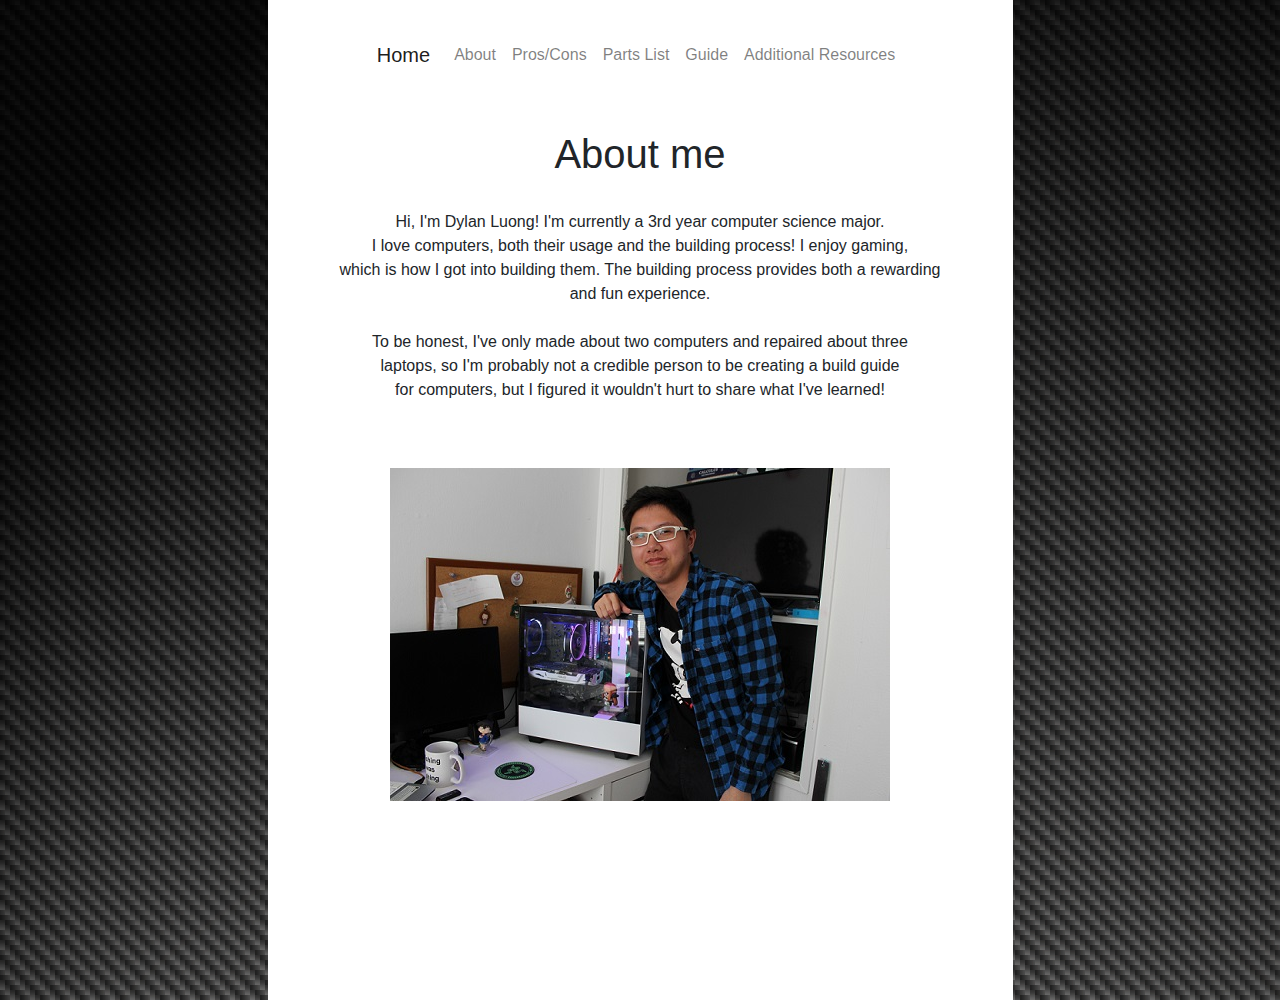
<file: guide_about.html>
<html>
<head>
    <title>About</title>
    <meta charset="UTF-8">
    <meta name="viewport" content="width=device-width, initial-scale=1.0">
    <link rel="stylesheet" href="https://maxcdn.bootstrapcdn.com/bootstrap/4.0.0/css/bootstrap.min.css" integrity="sha384-Gn5384xqQ1aoWXA+058RXPxPg6fy4IWvTNh0E263XmFcJlSAwiGgFAW/dAiS6JXm" crossorigin="anonymous">

    <link rel="stylesheet" type="text/css" href="guide.css">
</head>
<div class="background-carbon">
    <div class="page-container type_face centered-text">
        <nav class="navbar navbar-expand-sm navbar-light">
            <a class= "navbar-brand" href="index.html">Home</a>
            <button class="navbar-toggler button_shadow" type="button" data-toggle="collapse" data-target="#navbarSupportedContent" aria-controls="navbarSupportedContent" aria-expanded="false" aria-label="Toggle navigation">
                <span class="navbar-toggler-icon"></span>
            </button>

            <div class="collapse navbar-collapse" id="navbarSupportedContent">
                <ul class="navbar-nav mr-auto">
                    <li class="nav-item">
                        <a class="nav-link" href=guide_about.html>About</a>
                    </li>
                    <li class="nav-item">
                        <a class="nav-link" href=guide_pros-cons.html>Pros/Cons</a>
                    </li>
                    <li class="nav-item">
                        <a class="nav-link" href=guide_parts_list.html>Parts List</a>
                    </li>
                    <li class="nav-item">
                        <a class="nav-link" href=guide_guide.html>Guide</a>
                    </li>
                    <li class="nav-item">
                        <a class="nav-link" href=guide_additional_resources.html>Additional Resources</a>
                    </li>
                </ul>
            </div>
        </nav>
        <div id="about-position" class="centered-text fadeIn">
            <h1>About me</h1>
            <br>
            <p>
                Hi, I'm Dylan Luong! I'm currently a 3rd year computer science major.<br>
                I love computers, both their usage and the building process! I enjoy gaming,<br>
                which is how I got into building them. The building process provides both a rewarding <br>
                and fun experience.<br>
                <br>
                To be honest, I've only made about two computers and repaired about three<br>
                laptops, so I'm probably not a credible person to be creating a build guide <br>
                for computers, but I figured it wouldn't hurt to share what I've learned! <br>
            </p>
            <img src="images/me.JPG" alt= "me" class="fadeIn me_resize">
        </div>
    </div>
</div>
<script src="https://code.jquery.com/jquery-3.2.1.slim.min.js" integrity="sha384-KJ3o2DKtIkvYIK3UENzmM7KCkRr/rE9/Qpg6aAZGJwFDMVNA/GpGFF93hXpG5KkN" crossorigin="anonymous"></script>
<script src="https://cdnjs.cloudflare.com/ajax/libs/popper.js/1.12.9/umd/popper.min.js" integrity="sha384-ApNbgh9B+Y1QKtv3Rn7W3mgPxhU9K/ScQsAP7hUibX39j7fakFPskvXusvfa0b4Q" crossorigin="anonymous"></script>
<script src="https://maxcdn.bootstrapcdn.com/bootstrap/4.0.0/js/bootstrap.min.js" integrity="sha384-JZR6Spejh4U02d8jOt6vLEHfe/JQGiRRSQQxSfFWpi1MquVdAyjUar5+76PVCmYl" crossorigin="anonymous"></script>
</body>
</html>
</file>
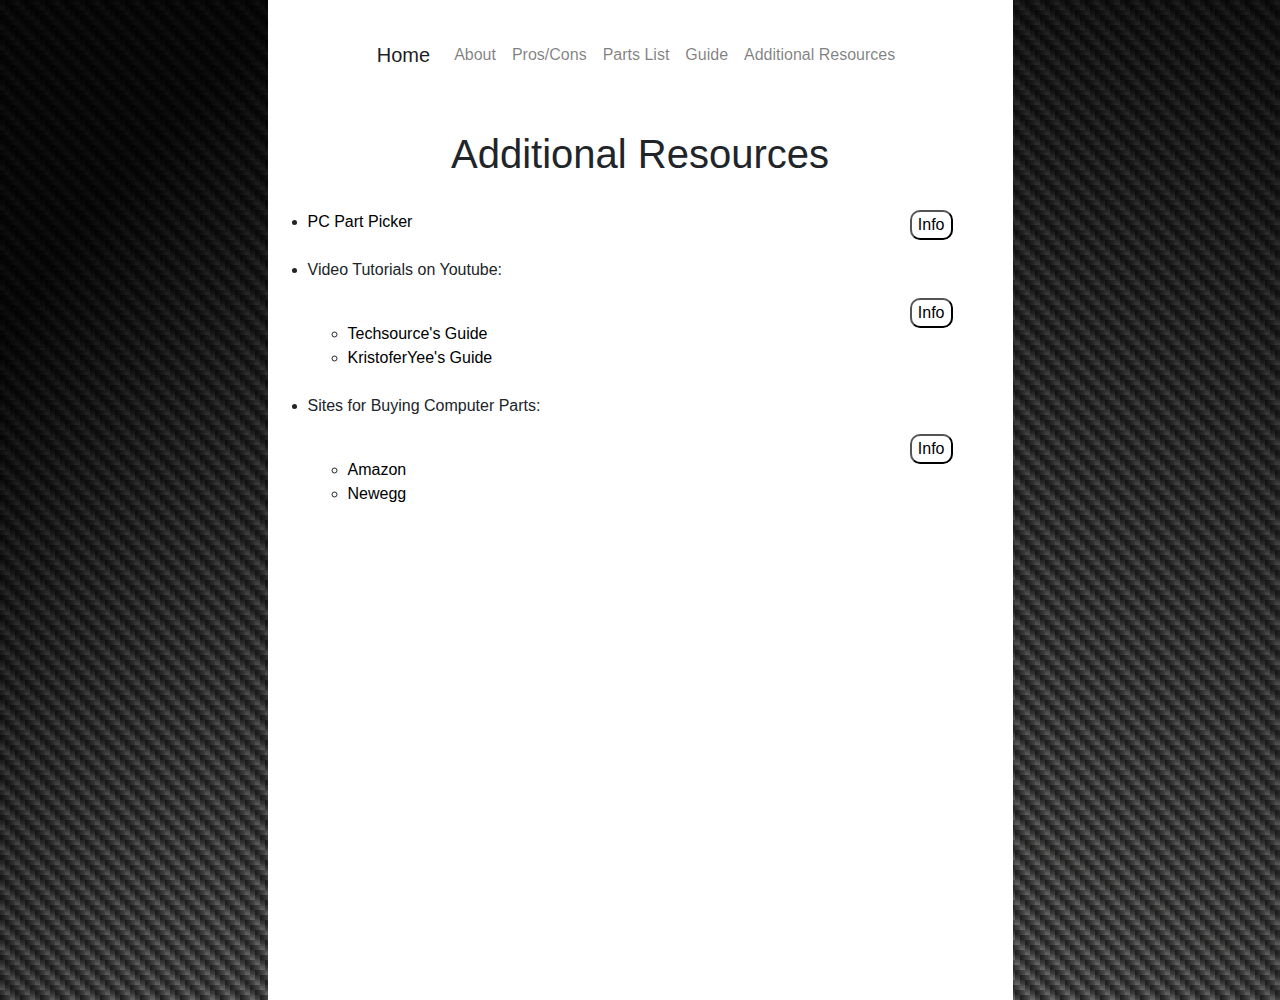
<file: guide_additional_resources.html>
<html>
<head>
    <title>Additional Resources</title>
    <meta charset="UTF-8">
    <meta name="viewport" content="width=device-width, initial-scale=1.0">
    <link rel="stylesheet" href="https://maxcdn.bootstrapcdn.com/bootstrap/4.0.0/css/bootstrap.min.css" integrity="sha384-Gn5384xqQ1aoWXA+058RXPxPg6fy4IWvTNh0E263XmFcJlSAwiGgFAW/dAiS6JXm" crossorigin="anonymous">

    <link rel="stylesheet" type="text/css" href="guide.css">
</head>
<div class="background-carbon type_face">
    <div class="page-container">
        <div class="centered-text">
            <nav class="navbar navbar-expand-sm navbar-light">
            <a class= "navbar-brand" href="index.html">Home</a>
            <button class="navbar-toggler button_shadow" type="button" data-toggle="collapse" data-target="#navbarSupportedContent" aria-controls="navbarSupportedContent" aria-expanded="false" aria-label="Toggle navigation">
                <span class="navbar-toggler-icon"></span>
            </button>

            <div class="collapse navbar-collapse" id="navbarSupportedContent">
                <ul class="navbar-nav mr-auto">
                    <li class="nav-item">
                        <a class="nav-link" href=guide_about.html>About</a>
                    </li>
                    <li class="nav-item">
                        <a class="nav-link" href=guide_pros-cons.html>Pros/Cons</a>
                    </li>
                    <li class="nav-item">
                        <a class="nav-link" href=guide_parts_list.html>Parts List</a>
                    </li>
                    <li class="nav-item">
                        <a class="nav-link" href=guide_guide.html>Guide</a>
                    </li>
                    <li class="nav-item">
                        <a class="nav-link" href=guide_additional_resources.html>Additional Resources</a>
                    </li>
                </ul>
            </div>
        </nav>
        </div>
        <div id="about-position" class= "fadeIn">
            <h1 class="centered-text">Additional Resources</h1>
            <br>
            <ul>
                <li>
                    <a href="https://www.pcpartpicker.com "target="_blank" >PC Part Picker</a>
                    <button type="button" data-toggle="collapse" data-target="#d1" class="button button_shadow">Info</button>
                    <p id= "d1" class= "collapse"> PC Part Picker is a very useful site for building a computer. This site allows you to choose PC parts, and also
                        automatically make sure that all of you computer parts are compatible with one another. In addition, the site shows the current market value of each computer part,
                        as well as show you how much wattage your computer will need. The wattage is estimated but still accurate and helpful for choosing power supply.</p>
                </li>
                <br>
                <li>

                    <p>Video Tutorials on Youtube: </p>
                    <button type="button" data-toggle="collapse" data-target="#d2" class="button button_shadow">Info</button>
                    <br>
                    <p id= "d2" class="collapse"> The video listed above were helpful guides that I used to help build my computer. The video was thorough and was easy to follow, so
                        I highly recommend checking out these videos when possible. Also, there are much more computer build tutorials on Youtube that I didn't list, but should be easy
                        to find.</p>
                    <ul>
                        <li>
                            <a href="https://www.youtube.com/watch?v=-Wn3T8u3G00&list=PLTW2MN17j-L2iftY8hrTSW1GJRZNvy3vb&index=15" target="_blank">Techsource's Guide</a>
                        </li>
                        <li>
                            <a href="https://www.youtube.com/watch?v=5IAQkDE47VI&t=1259s" target="_blank">KristoferYee's Guide</a>
                        </li>
                    </ul>

                </li>
                <br>
                <li>
                    <p>Sites for Buying Computer Parts:</p>
                    <button type="button" data-toggle="collapse" data-target="#d3" class="button button_shadow">Info</button>
                    <br>
                    <p id= "d3" class="collapse"> The video listed above were helpful guides that I used to help build my computer. The video was thorough and was easy to follow, so
                        I highly recommend checking out these videos when possible. Also, there are much more computer build tutorials on Youtube that I didn't list, but should be easy
                        to find.</p>
                    <ul>
                        <li>
                            <a href="https://www.amazon.com/" target="_blank">Amazon</a>
                        </li>
                        <li>
                            <a  href="https://www.newegg.com/" target="_blank">Newegg</a>
                        </li>
                    </ul>
                </li>
            </ul>
        </div>
    </div>
</div>
<script src="https://code.jquery.com/jquery-3.2.1.slim.min.js" integrity="sha384-KJ3o2DKtIkvYIK3UENzmM7KCkRr/rE9/Qpg6aAZGJwFDMVNA/GpGFF93hXpG5KkN" crossorigin="anonymous"></script>
<script src="https://cdnjs.cloudflare.com/ajax/libs/popper.js/1.12.9/umd/popper.min.js" integrity="sha384-ApNbgh9B+Y1QKtv3Rn7W3mgPxhU9K/ScQsAP7hUibX39j7fakFPskvXusvfa0b4Q" crossorigin="anonymous"></script>
<script src="https://maxcdn.bootstrapcdn.com/bootstrap/4.0.0/js/bootstrap.min.js" integrity="sha384-JZR6Spejh4U02d8jOt6vLEHfe/JQGiRRSQQxSfFWpi1MquVdAyjUar5+76PVCmYl" crossorigin="anonymous"></script>
</body>
</html>
</file>
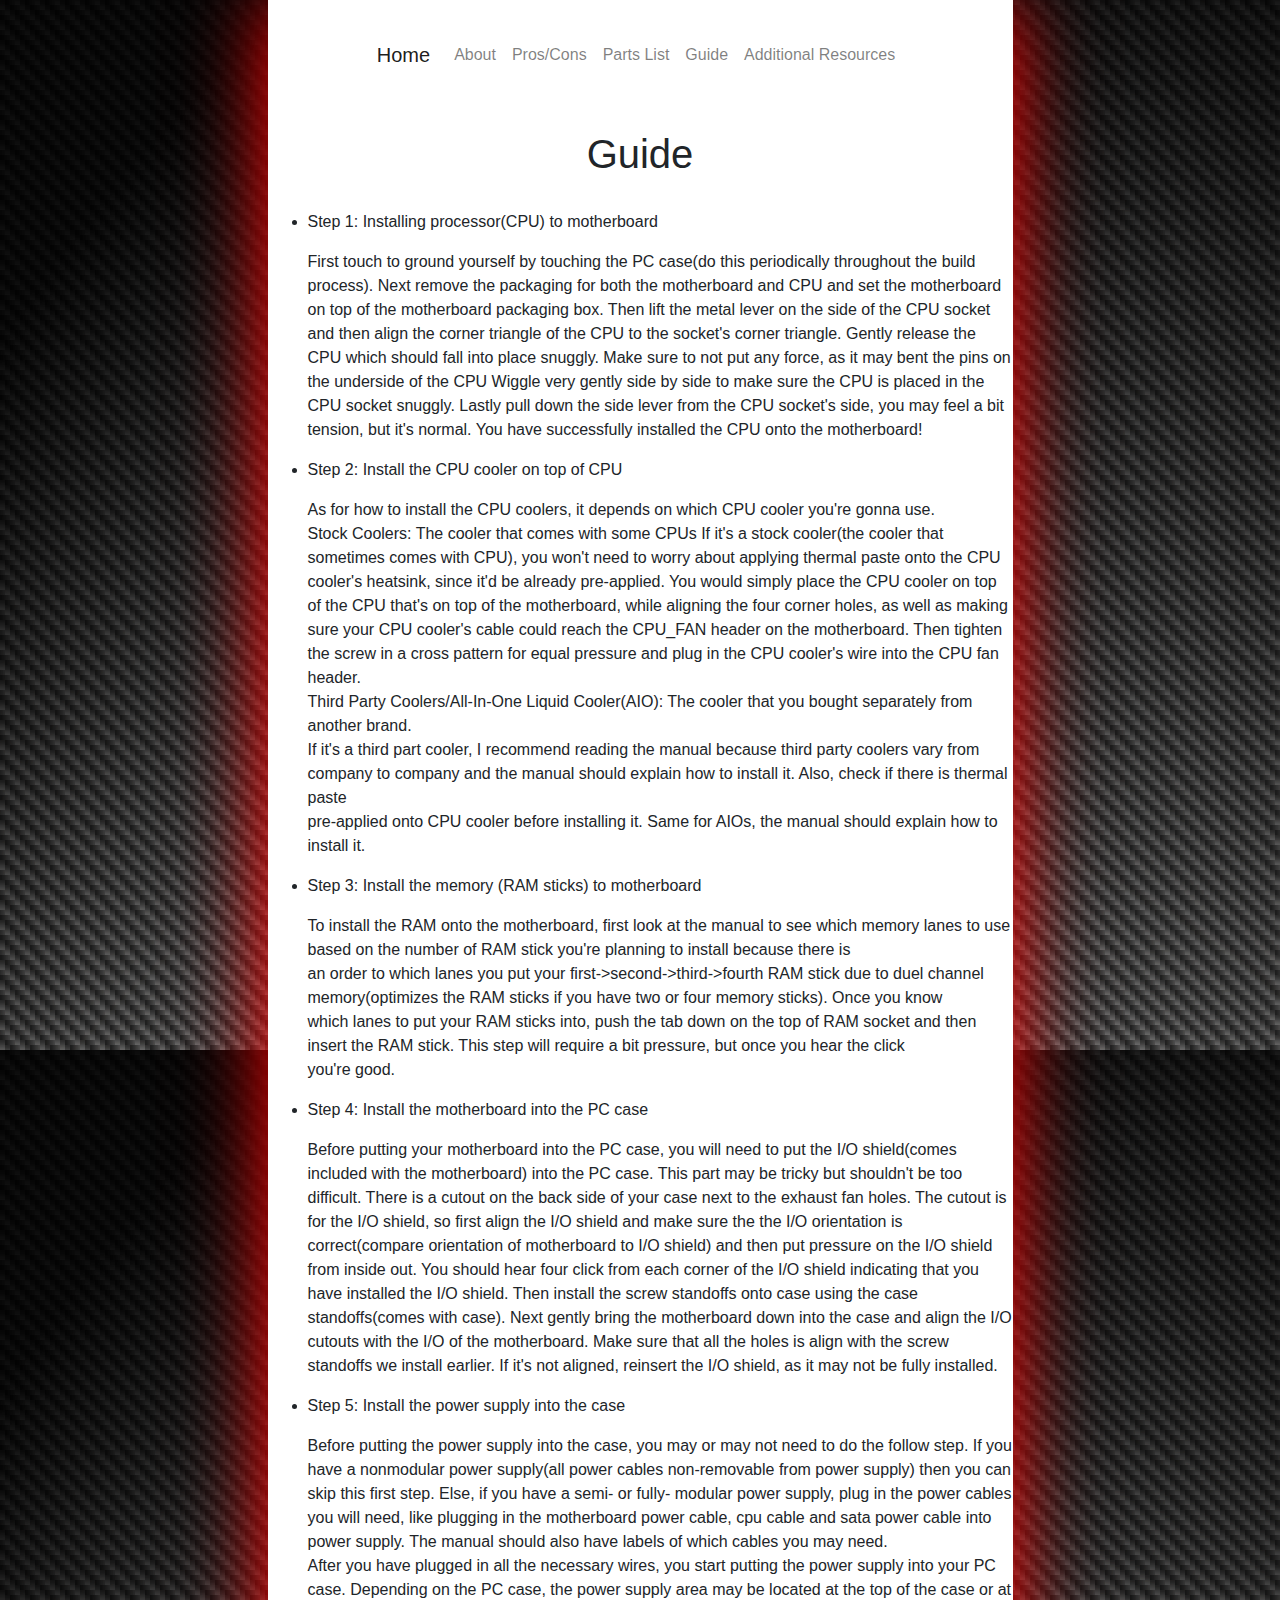
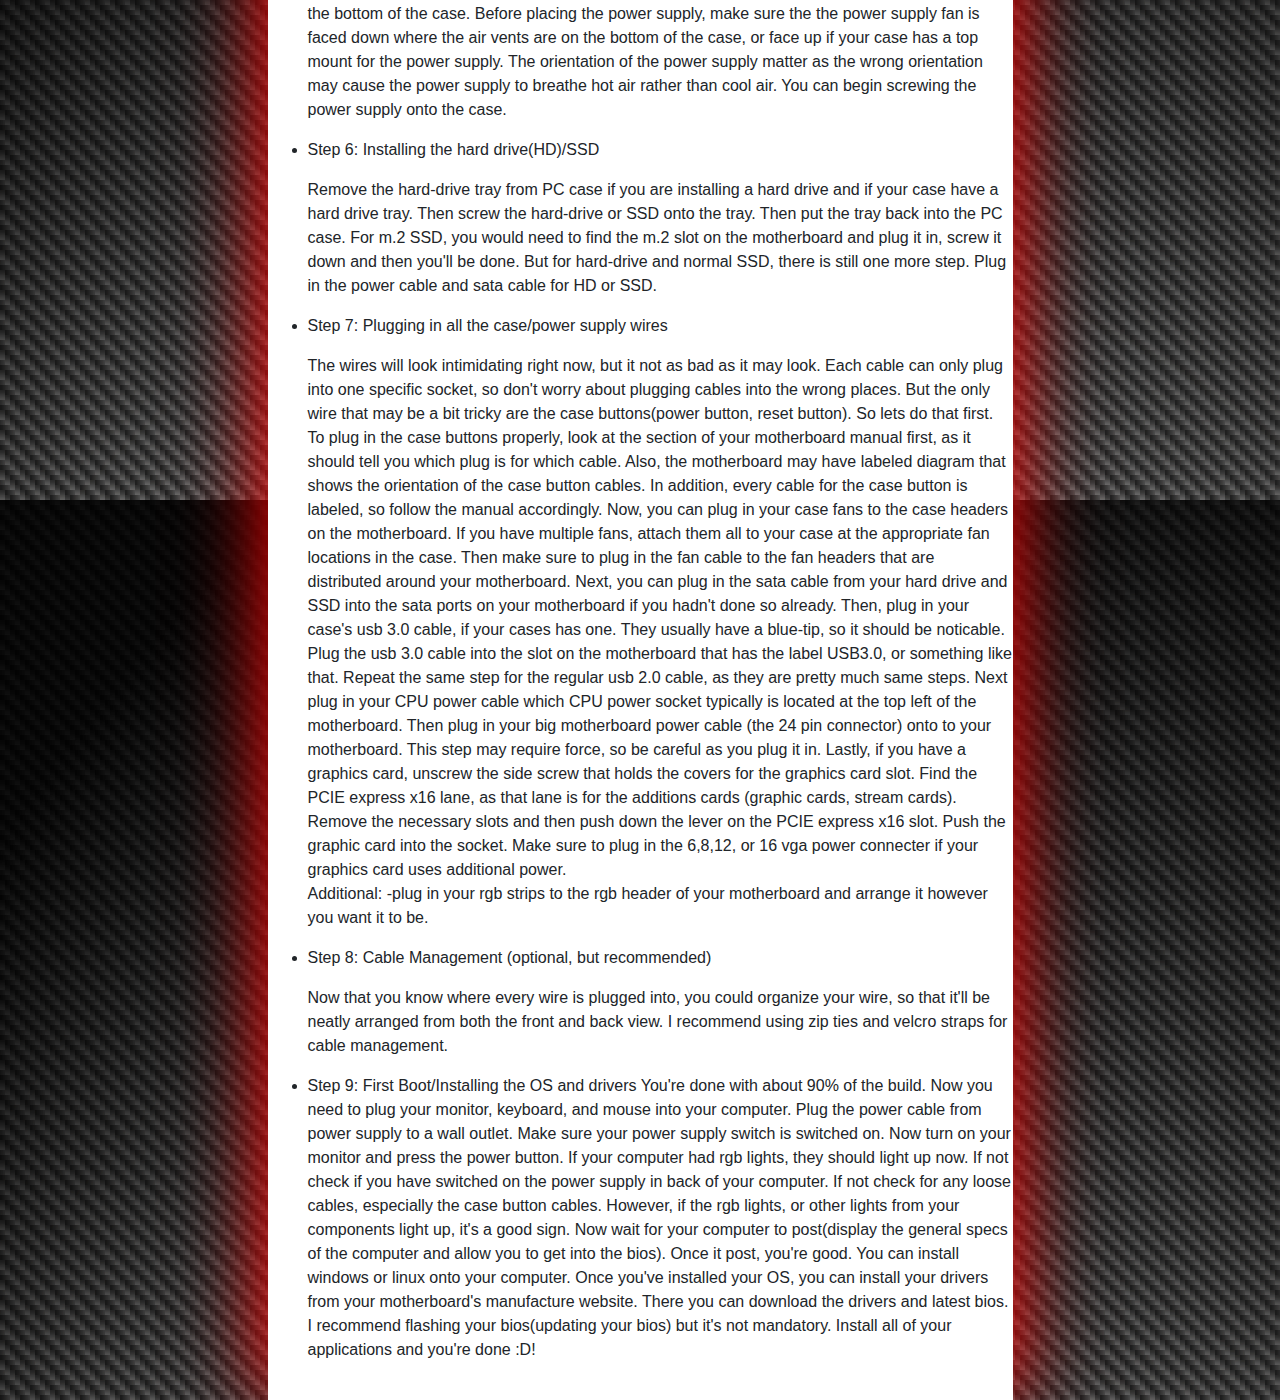
<file: guide_guide.html>
<html>

<head>
    <title>Guide</title>
    <meta charset="UTF-8">
    <meta name="viewport" content="width=device-width, initial-scale=1.0">
    <link rel="stylesheet" href="https://maxcdn.bootstrapcdn.com/bootstrap/4.0.0/css/bootstrap.min.css" integrity="sha384-Gn5384xqQ1aoWXA+058RXPxPg6fy4IWvTNh0E263XmFcJlSAwiGgFAW/dAiS6JXm" crossorigin="anonymous">

    <link rel="stylesheet" type="text/css" href="guide.css">
</head>
<div class="background-carbon type_face">
    <div id="page-container2">
        <div class="centered-text">
            <nav class="navbar navbar-expand-sm navbar-light">
                <a class= "navbar-brand" href="index.html">Home</a>
                <button class="navbar-toggler button_shadow" type="button" data-toggle="collapse" data-target="#navbarSupportedContent" aria-controls="navbarSupportedContent" aria-expanded="false" aria-label="Toggle navigation">
                    <span class="navbar-toggler-icon"></span>
                </button>

                <div class="collapse navbar-collapse" id="navbarSupportedContent">
                    <ul class="navbar-nav mr-auto">
                        <li class="nav-item">
                            <a class="nav-link" href=guide_about.html>About</a>
                        </li>
                        <li class="nav-item">
                            <a class="nav-link" href=guide_pros-cons.html>Pros/Cons</a>
                        </li>
                        <li class="nav-item">
                            <a class="nav-link" href=guide_parts_list.html>Parts List</a>
                        </li>
                        <li class="nav-item">
                            <a class="nav-link" href=guide_guide.html>Guide</a>
                        </li>
                        <li class="nav-item">
                            <a class="nav-link" href=guide_additional_resources.html>Additional Resources</a>
                        </li>
                    </ul>
                </div>
            </nav>
        </div>
        <div id="about-position" class="fadeIn">
            <h1 class='centered-text'>Guide</h1>
            <br>
            <ul>
                <li>
                    <p>Step 1: Installing processor(CPU) to motherboard</p>
                    <p>
                        First touch to ground yourself by touching the PC case(do this periodically throughout the build process). Next remove the packaging for both the motherboard and CPU and
                        set the motherboard on top of the motherboard packaging box. Then lift the metal lever on the side of the CPU socket and then align the corner triangle of the CPU to the
                        socket's corner triangle. Gently release the CPU which should fall into place snuggly. Make sure to not put any force, as it may bent the pins on the underside of the CPU
                        Wiggle very gently side by side to make sure the CPU is placed in the CPU socket snuggly. Lastly pull down the side lever from the CPU socket's side, you may feel a bit tension,
                        but it's normal. You have successfully installed the CPU onto the motherboard!
                    </p>
                </li>
                <li>
                    <p>Step 2: Install the CPU cooler on top of CPU</p>
                    <p>
                        As for how to install the CPU coolers, it depends on which CPU cooler you're gonna use.
                        <br>
                        Stock Coolers: The cooler that comes with some CPUs
                        If it's a stock cooler(the cooler that sometimes comes with CPU), you won't need to worry about applying thermal paste onto the CPU cooler's heatsink, since it'd be already
                        pre-applied. You would simply place the CPU cooler on top of the CPU that's on top of the motherboard, while aligning the four corner holes, as well as making sure your CPU
                        cooler's cable could reach the CPU_FAN header on the motherboard. Then tighten the screw in a cross pattern for equal pressure and plug in the CPU cooler's wire into the CPU fan header.
                        <br>
                        Third Party Coolers/All-In-One Liquid Cooler(AIO): The cooler that you bought separately from another brand.<br>
                        If it's a third part cooler, I recommend reading the manual because third party coolers vary from company to company and the manual should explain how to install it. Also, check if there is thermal paste<br>
                        pre-applied onto CPU cooler before installing it.
                        Same for AIOs, the manual should explain how to install it.
                    </p>
                </li>
                <li>
                    <p>Step 3: Install the memory (RAM sticks) to motherboard</p>
                    <p>
                        To install the RAM onto the motherboard, first look at the manual to see which memory lanes to use based on the number of RAM stick you're planning to install because there is<br>
                        an order to which lanes you put your first->second->third->fourth RAM stick due to duel channel memory(optimizes the RAM sticks if you have two or four memory sticks). Once you know<br>
                        which lanes to put your RAM sticks into, push the tab down on the top of RAM socket and then insert the RAM stick. This step will require a bit pressure, but once you hear the click<br>
                        you're good.<br>
                    </p>
                </li>
                <li>
                    <p>Step 4: Install the motherboard into the PC case</p>
                    <p>
                        Before putting your motherboard into the PC case, you will need to put the I/O shield(comes included with the motherboard) into the PC case. This part may be tricky but shouldn't be
                        too difficult. There is a cutout on the back side of your case next to the exhaust fan holes. The cutout is for the I/O shield, so first align the I/O shield and make sure the the I/O
                        orientation is correct(compare orientation of motherboard to I/O shield) and then put pressure on the I/O shield from inside out. You should hear four click from each corner of the I/O shield
                        indicating that you have installed the I/O shield. Then install the screw standoffs onto case using the case standoffs(comes with case). Next gently bring the motherboard down into the case and
                        align the I/O cutouts with the I/O of the motherboard. Make sure that all the holes is align with the screw standoffs we install earlier. If it's not aligned, reinsert the I/O shield, as it may not be
                        fully installed.
                    </p>
                </li>
                <li>
                    <p>Step 5: Install the power supply into the case</p>
                    <p>
                        Before putting the power supply into the case, you may or may not need to do the follow step. If you have a nonmodular power supply(all power cables non-removable from power supply) then you can
                        skip this first step. Else, if you have a semi- or fully- modular power supply, plug in the power cables you will need, like plugging in the motherboard power cable, cpu cable and sata power cable into power supply.
                        The manual should also have labels of which cables you may need.
                        <br>
                        After you have plugged in all the necessary wires, you start putting the power supply into your PC case. Depending on the PC case, the power supply area may be located at the top of the case or at the
                        bottom of the case. Before placing the power supply, make sure the the power supply fan is faced down where the air vents are on the bottom of the case, or face up if your case has a top mount for the power supply.
                        The orientation of the power supply matter as the wrong orientation may cause the power supply to breathe hot air rather than cool air. You can begin screwing the power supply onto the case.
                    </p>
                </li>
                <li>
                    <p>Step 6: Installing the hard drive(HD)/SSD</p>
                    <p>
                        Remove the hard-drive tray from PC case if you are installing a hard drive and if your case have a hard drive tray. Then screw the hard-drive or SSD onto the tray. Then put the tray back into the PC case.
                        For m.2 SSD, you would need to find the m.2 slot on the motherboard and plug it in, screw it down and then you'll be done. But for hard-drive and normal SSD, there is still one more step. Plug in the power cable and sata cable
                        for HD or SSD.
                    </p>
                </li>
                <li>
                    <p>Step 7: Plugging in all the case/power supply wires</p>
                    <p>
                        The wires will look intimidating right now, but it not as bad as it may look. Each cable can only plug into one specific socket, so don't worry about plugging cables into the wrong places. But the only wire that may be
                        a bit tricky are the case buttons(power button, reset button). So lets do that first. To plug in the case buttons properly, look at the section of your motherboard manual first, as it should tell you which plug is for which cable. Also,
                        the motherboard may have labeled diagram that shows the orientation of the case button cables. In addition, every cable for the case button is labeled, so follow the manual accordingly. Now, you can plug in your case fans to the case headers
                        on the motherboard. If you have multiple fans, attach them all to your case at the appropriate fan locations in the case. Then make sure to plug in the fan cable to the fan headers that are distributed around your motherboard. Next, you can
                        plug in the sata cable from your hard drive and SSD into the sata ports on your motherboard if you hadn't done so already. Then, plug in your case's usb 3.0 cable, if your cases has one. They usually have a blue-tip, so it should be noticable.
                        Plug the usb 3.0 cable into the slot on the motherboard that has the label USB3.0, or something like that. Repeat the same step for the regular usb 2.0 cable, as they are pretty much same steps. Next plug in your CPU power cable which CPU power
                        socket typically is located at the top left of the motherboard. Then plug in your big motherboard power cable (the 24 pin connector) onto to your motherboard. This step may require force, so be careful as you plug it in. Lastly, if you have a
                        graphics card, unscrew the side screw that holds the covers for the graphics card slot. Find the PCIE express x16 lane, as that lane is for the additions cards (graphic cards, stream cards). Remove the necessary slots and then push down the
                        lever on the PCIE express x16 slot. Push the graphic card into the socket. Make sure to plug in the 6,8,12, or 16 vga power connecter if your graphics card uses additional power.
                        <br>
                        Additional: -plug in your rgb strips to the rgb header of your motherboard and arrange it however you want it to be.
                    </p>
                </li>
                <li>
                    <p>Step 8: Cable Management (optional, but recommended)</p>
                    <p>
                        Now that you know where every wire is plugged into, you could organize your wire, so that it'll be neatly arranged from both the front and back view. I recommend using zip ties and velcro straps for cable management.
                    </p>
                </li>
                <li>
                    <p>Step 9: First Boot/Installing the OS and drivers
                        You're done with about 90% of the build. Now you need to plug your monitor, keyboard, and mouse into your computer. Plug the power cable from power supply to a wall outlet. Make sure your power supply switch is switched on. Now turn on your monitor and press the power button.
                        If your computer had rgb lights, they should light up now. If not check if you have switched on the power supply in back of your computer. If not check for any loose cables, especially the case button cables. However, if the rgb lights, or other lights from your components light up,
                        it's a good sign. Now wait for your computer to post(display the general specs of the computer and allow you to get into the bios). Once it post, you're good. You can install windows or linux onto your computer. Once you've installed your OS, you can install your drivers from your motherboard's manufacture
                        website. There you can download the drivers and latest bios. I recommend flashing your bios(updating your bios) but it's not mandatory. Install all of your applications and you're done :D!
                </li>
            </ul>
        </div>

    </div>
</div>
<script src="https://code.jquery.com/jquery-3.2.1.slim.min.js" integrity="sha384-KJ3o2DKtIkvYIK3UENzmM7KCkRr/rE9/Qpg6aAZGJwFDMVNA/GpGFF93hXpG5KkN" crossorigin="anonymous"></script>
<script src="https://cdnjs.cloudflare.com/ajax/libs/popper.js/1.12.9/umd/popper.min.js" integrity="sha384-ApNbgh9B+Y1QKtv3Rn7W3mgPxhU9K/ScQsAP7hUibX39j7fakFPskvXusvfa0b4Q" crossorigin="anonymous"></script>
<script src="https://maxcdn.bootstrapcdn.com/bootstrap/4.0.0/js/bootstrap.min.js" integrity="sha384-JZR6Spejh4U02d8jOt6vLEHfe/JQGiRRSQQxSfFWpi1MquVdAyjUar5+76PVCmYl" crossorigin="anonymous"></script>
</body>
</html>
</file>
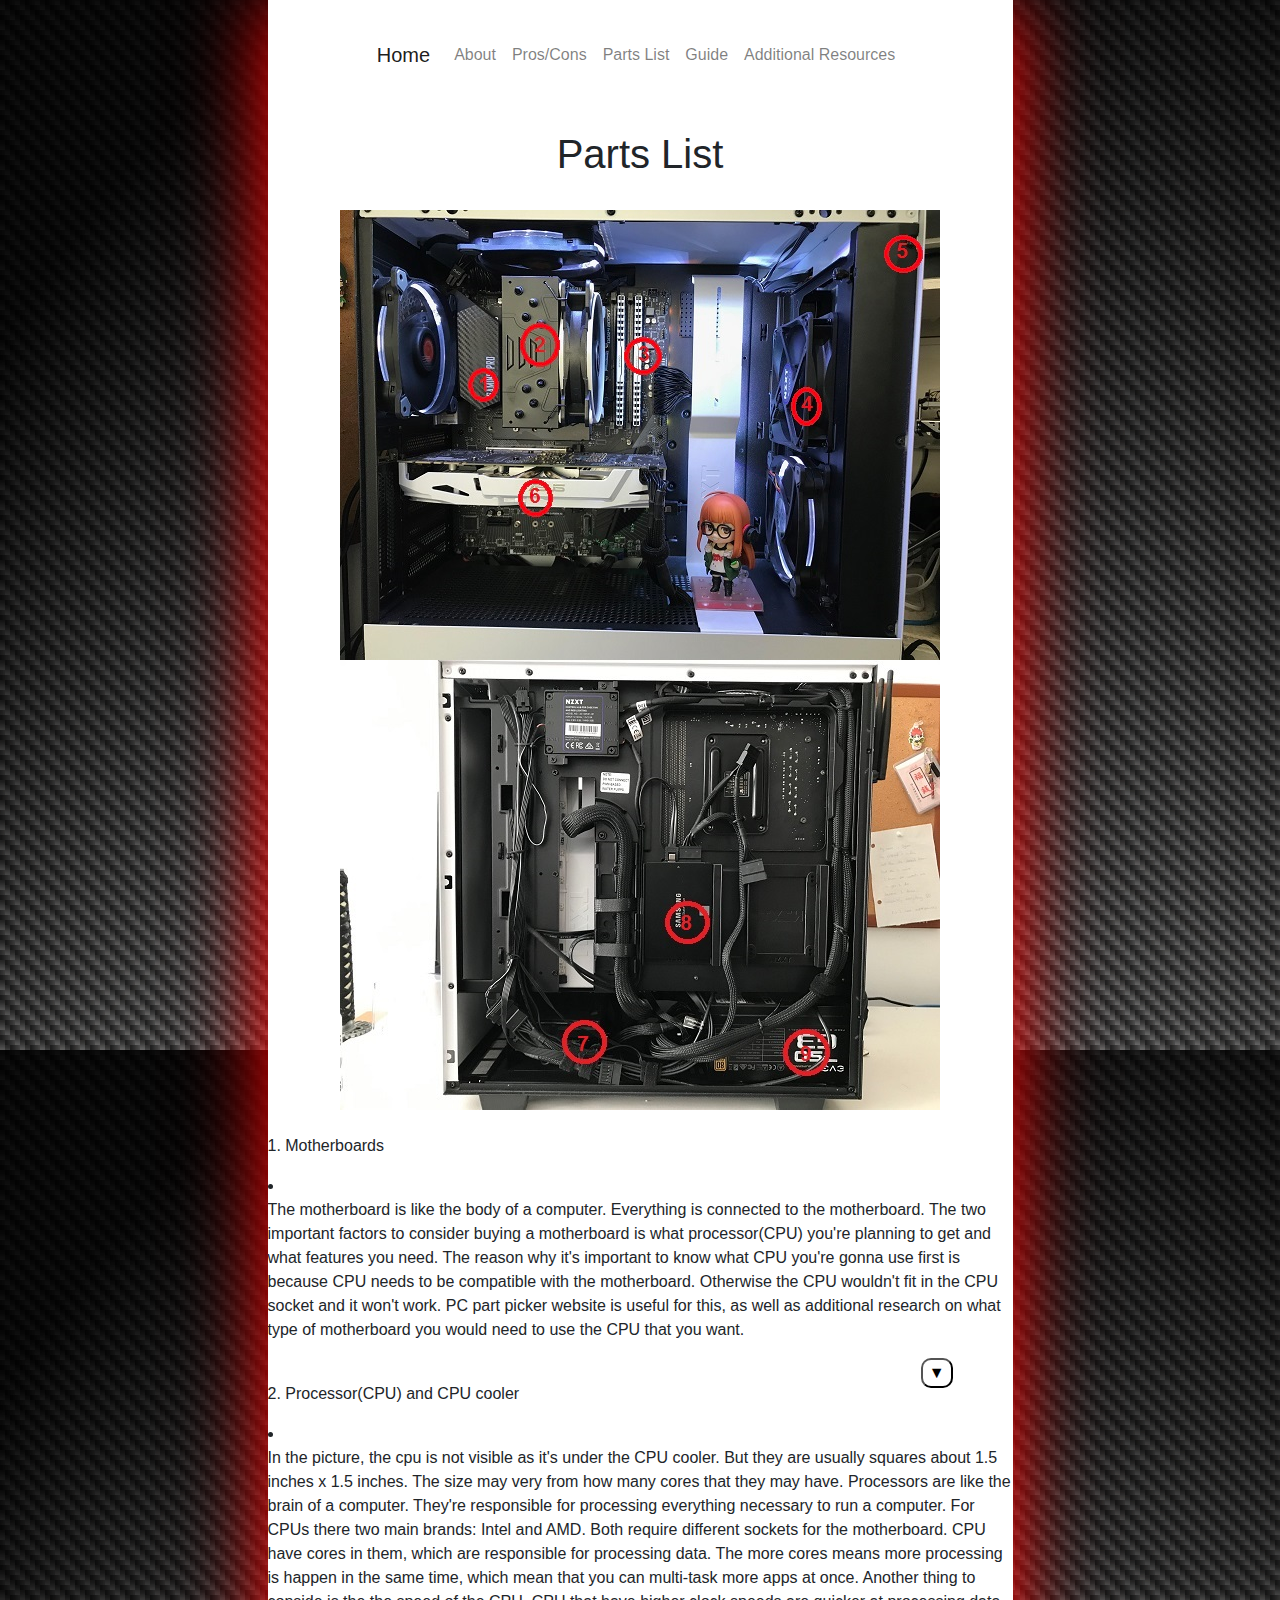
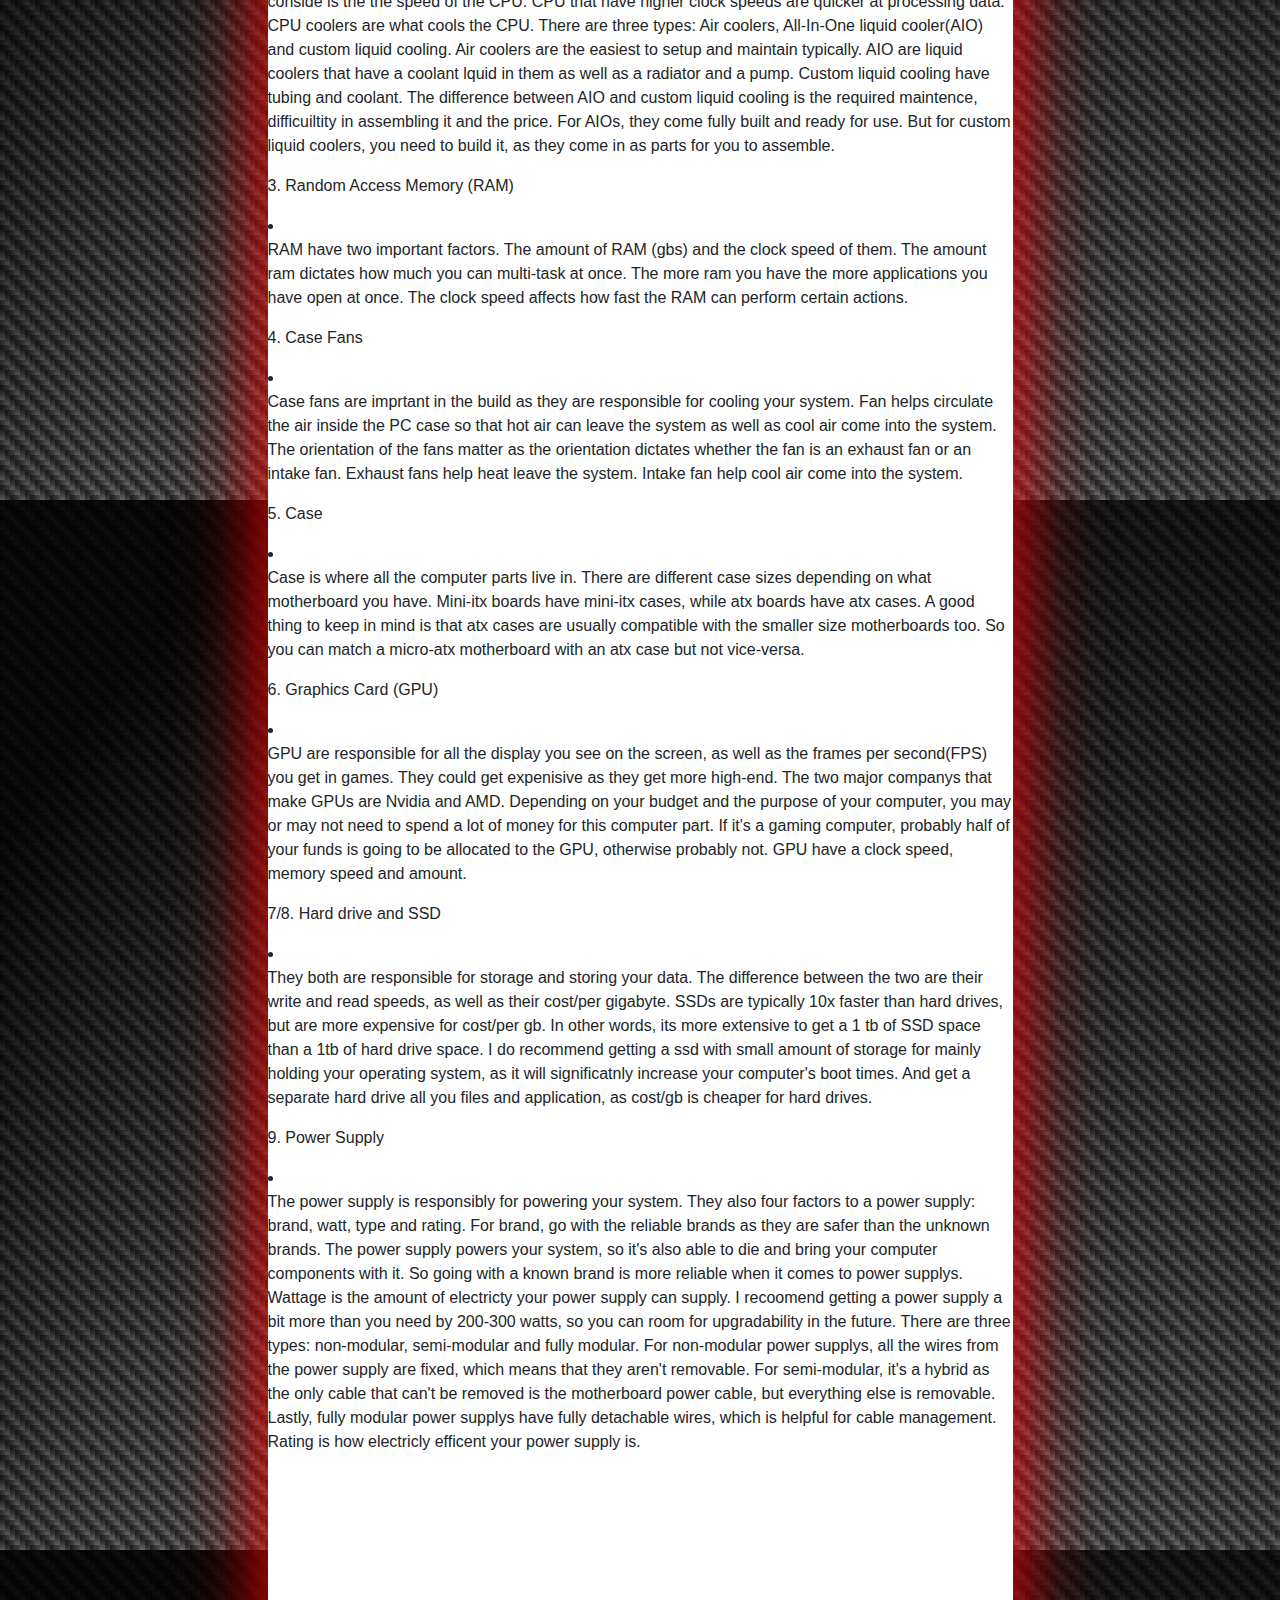
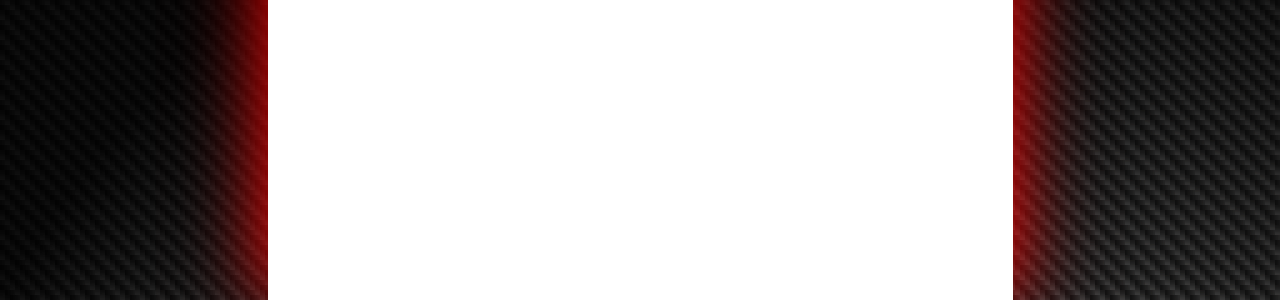
<file: guide_parts_list.html>
<html>
<head>
    <title>Parts List</title>
    <meta charset="UTF-8">
    <meta name="viewport" content="width=device-width, initial-scale=1.0">
    <link rel="stylesheet" href="https://maxcdn.bootstrapcdn.com/bootstrap/4.0.0/css/bootstrap.min.css" integrity="sha384-Gn5384xqQ1aoWXA+058RXPxPg6fy4IWvTNh0E263XmFcJlSAwiGgFAW/dAiS6JXm" crossorigin="anonymous">

    <link rel="stylesheet" type="text/css" href="guide.css">
</head>
<div class="background-carbon">
    <div id ="page-container3" class="type_face">
        <div class="centered-text">
            <nav class="navbar navbar-expand-sm navbar-light">
                <a class= "navbar-brand" href="index.html">Home</a>
                <button class="navbar-toggler button_shadow" type="button" data-toggle="collapse" data-target="#navbarSupportedContent" aria-controls="navbarSupportedContent" aria-expanded="false" aria-label="Toggle navigation">
                    <span class="navbar-toggler-icon"></span>
                </button>

                <div class="collapse navbar-collapse" id="navbarSupportedContent">
                    <ul class="navbar-nav mr-auto">
                        <li class="nav-item">
                            <a class="nav-link" href=guide_about.html>About</a>
                        </li>
                        <li class="nav-item">
                            <a class="nav-link" href=guide_pros-cons.html>Pros/Cons</a>
                        </li>
                        <li class="nav-item">
                            <a class="nav-link" href=guide_parts_list.html>Parts List</a>
                        </li>
                        <li class="nav-item">
                            <a class="nav-link" href=guide_guide.html>Guide</a>
                        </li>
                        <li class="nav-item">
                            <a class="nav-link" href=guide_additional_resources.html>Additional Resources</a>
                        </li>
                    </ul>
                </div>
            </nav>
        </div>
        <div id="about-position" class=" fadeIn">
            <div class="centered-text">
                <h1>Parts List</h1>
                <br>
                <img id="pic_front"src="images/my_pc_front.jpg" alt= "my_pc_front" class="fadeIn">
                <br>
                <img id="pic_back"src="images/my_pc_back.jpg" alt= "my_pc_back" class="fadeIn">
                <br>
                <br>
            </div>
            <p>1. Motherboards</p>
            <li>
                <p>The motherboard is like the body of a computer. Everything is connected to the motherboard. The two important factors to consider
                    buying a motherboard is what processor(CPU) you're planning to get and what features you need. The reason why it's important to know what CPU
                    you're gonna use first is because CPU needs to be compatible with the motherboard. Otherwise the CPU wouldn't fit in the CPU socket and it won't work.
                    PC part picker website is useful for this, as well as additional research on what type of motherboard you would need to use the CPU that you want.</p>
            </li>
            <button type="button" data-toggle="collapse" data-target="#parts-1" class="button button_shadow">▼</button>
            <br>
            <div id="parts-1" class="collapse">
                <li>
                    <p>There are four sizes of motherboards: mini-itx, micro-atx, atx, and eatx. From left to right is smallest to biggest.
                        <ul>
                            <li>
                    <p>Mini-Itx: The smallest form for a motherboard, which is good for people with limited space. Mini-itx motherboards have everthing
                        a computer typically needs. But due to the small size, mini-itx offers less features. For instance, they typically have one PCIE-Express x16 lane.
                        This means that you would only be able to fit one GPU. There are also less sata connectors, maximum two RAM slot, so less storage and memory you can have.
                        However, since the micro-itx has less features, it also takes less power to run a micro-itx build. Thus, mini-itx boards offers less features compared to the
                        other forms that motherboard comes in, have everything a normal computer needs and takes less electricity to run.
                    </p>
                </li>
                <li>
                    <p>
                        Micro-Atx: The second smallest type of motherboard. They are more commonly used in comparison to mini-itx. They are slightly smaller than normal atx boards.
                        Unlike mini-itx, micro-atx have more sata ports have maximum of 4 RAM slots, requires more electricity and more PCIE-Express lanes. Micro-Atx boards are better for gaming due to the multiple bonus
                        features.
                    </p>
                </li>
                <li>
                    <p>
                        Atx: Atx motherboards are the standard size when it comes to motherboard. They are the most common type of motherboard you will see in the market. They usually require either
                        4-8pin power-connector, which is more power than the mini-itx and micro-atx boards. Since Atx boards are bigger, there are also more ports and more flexibilty. Overclocking is more
                        do-able/stable. Maximum 4 RAM slots, so more than enough ram slots. Overall, atx boards offers everything a general consumer will need.
                    </p>
                </li>
                </li>
                </div>

        <p>2. Processor(CPU) and CPU cooler</p>
        <li>
            <p>
                In the picture, the cpu is not visible as it's under the CPU cooler. But they are usually squares about 1.5 inches x 1.5 inches. The size may very from how many cores that they may have.
                Processors are like the brain of a computer. They're responsible for processing everything necessary to run a computer. For CPUs there two main brands: Intel and AMD. Both require different sockets for the motherboard.
                CPU have cores in them, which are responsible for processing data. The more cores means more processing is happen in the same time, which mean that you can multi-task more apps at once. Another thing to conside is the
                the speed of the CPU. CPU that have higher clock speeds are quicker at processing data.
                <br>
                CPU coolers are what cools the CPU. There are three types: Air coolers, All-In-One liquid cooler(AIO) and custom liquid cooling. Air coolers are the easiest to setup and maintain typically. AIO are liquid coolers that have a coolant lquid in them as well as
                a radiator and a pump. Custom liquid cooling have tubing and coolant. The difference between AIO and custom liquid cooling is the required maintence, difficuiltity in assembling it and the price. For AIOs, they come fully built and ready for use.
                But for custom liquid coolers, you need to build it, as they come in as parts for you to assemble.
            </p>
        </li>
        <p>3. Random Access Memory (RAM)</p>
        <li>
            <p>
                RAM have two important factors. The amount of RAM (gbs) and the clock speed of them. The amount ram dictates how much you can multi-task at once. The more ram you have the more applications you have open at once.
                The clock speed affects how fast the RAM can perform certain actions.
            </p>
        </li>
        <p>4. Case Fans</p>
        <li>
            <p>
                Case fans are imprtant in the build as they are responsible for cooling your system. Fan helps circulate the air inside the PC case so that hot air can leave the system as well as cool air come into the system.
                The orientation of the fans matter as the orientation dictates whether the fan is an exhaust fan or an intake fan. Exhaust fans help heat leave the system. Intake fan help cool air come into the system.
            </p>
        </li>
        <p>5. Case</p>
        <li>
            <p>
                Case is where all the computer parts live in. There are different case sizes depending on what motherboard you have. Mini-itx boards have mini-itx cases, while atx boards have atx cases. A good thing to keep in mind is
                that atx cases are usually compatible with the smaller size motherboards too. So you can match a micro-atx motherboard with an atx case but not vice-versa.
            </p>
        </li>
        <p>6. Graphics Card (GPU)</p>
        <li>
            <p>
                GPU are responsible for all the display you see on the screen, as well as the frames per second(FPS) you get in games. They could get expenisive as they get more high-end. The two major companys that make GPUs are
                Nvidia and AMD. Depending on your budget and the purpose of your computer, you may or may not need to spend a lot of money for this computer part. If it's a gaming computer, probably half of your funds is going to be allocated
                to the GPU, otherwise probably not. GPU have a clock speed, memory speed and amount.
            </p>
        </li>
        <p>7/8. Hard drive and SSD</p>
        <li>
            <p>
                They both are responsible for storage and storing your data. The difference between the two are their write and read speeds, as well as their cost/per gigabyte. SSDs are typically 10x faster than hard drives, but are more expensive for cost/per gb. In other
                words, its more extensive to get a 1 tb of SSD space than a 1tb of hard drive space. I do recommend getting a ssd with small amount of storage for mainly holding your operating system, as it will significatnly increase your computer's boot times.
                And get a separate hard drive all you files and application, as cost/gb is cheaper for hard drives.

            </p>
        </li>
        <p>9. Power Supply</p>
        <li>
            <p>
                The power supply is responsibly for powering your system. They also four factors to a power supply: brand, watt, type and rating. For brand, go with the reliable brands as they are safer than the unknown brands. The power supply powers your system, so it's also able
                to die and bring your computer components with it. So going with a known brand is more reliable when it comes to power supplys. Wattage is the amount of electricty your power supply can supply. I recoomend getting a power supply a bit more than you need by 200-300 watts, so you can room for
                upgradability in the future. There are three types: non-modular, semi-modular and fully modular. For non-modular power supplys, all the wires from the power supply are fixed, which means that they aren't removable. For semi-modular, it's
                a hybrid as the only cable that can't be removed is the motherboard power cable, but everything else is removable. Lastly, fully modular power supplys have fully detachable wires, which is helpful for cable management. Rating is how electricly efficent your power supply is.
            </p>
        </li>
        </ul>

    </div>
</div>
</div>
</div>
<script src="https://code.jquery.com/jquery-3.2.1.slim.min.js" integrity="sha384-KJ3o2DKtIkvYIK3UENzmM7KCkRr/rE9/Qpg6aAZGJwFDMVNA/GpGFF93hXpG5KkN" crossorigin="anonymous"></script>
<script src="https://cdnjs.cloudflare.com/ajax/libs/popper.js/1.12.9/umd/popper.min.js" integrity="sha384-ApNbgh9B+Y1QKtv3Rn7W3mgPxhU9K/ScQsAP7hUibX39j7fakFPskvXusvfa0b4Q" crossorigin="anonymous"></script>
<script src="https://maxcdn.bootstrapcdn.com/bootstrap/4.0.0/js/bootstrap.min.js" integrity="sha384-JZR6Spejh4U02d8jOt6vLEHfe/JQGiRRSQQxSfFWpi1MquVdAyjUar5+76PVCmYl" crossorigin="anonymous"></script>

</body>
</html>
</file>
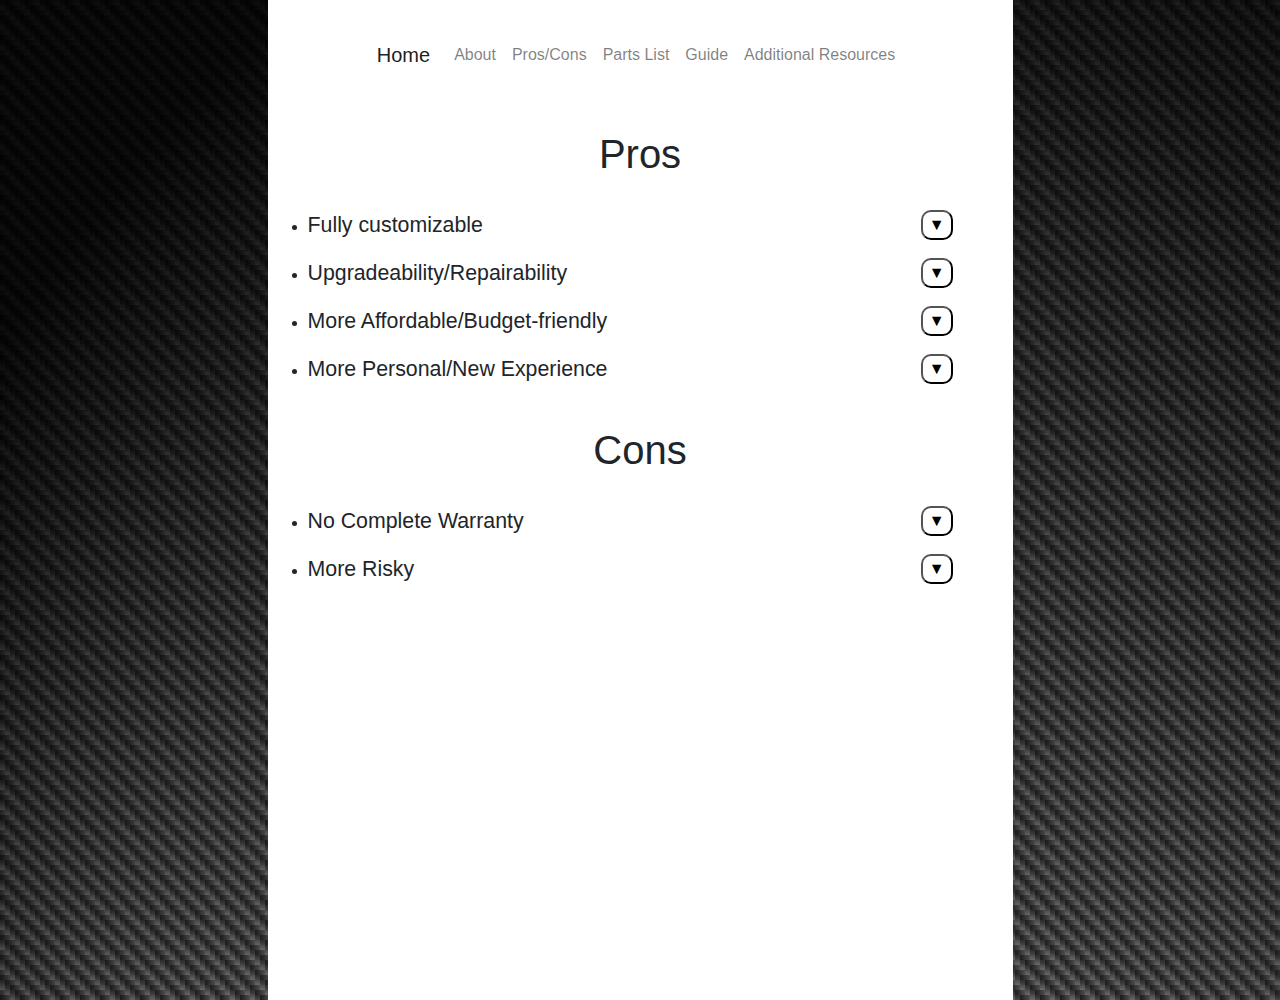
<file: guide_pros-cons.html>
<html>
<head>
    <title>Pros and Cons</title>
    <meta charset="UTF-8">
    <meta name="viewport" content="width=device-width, initial-scale=1.0">
    <link rel="stylesheet" href="https://maxcdn.bootstrapcdn.com/bootstrap/4.0.0/css/bootstrap.min.css" integrity="sha384-Gn5384xqQ1aoWXA+058RXPxPg6fy4IWvTNh0E263XmFcJlSAwiGgFAW/dAiS6JXm" crossorigin="anonymous">

    <link rel="stylesheet" type="text/css" href="guide.css">
</head>
<div class="background-carbon type_face">
    <div class="page-container">
        <div class="centered-text">
            <nav class="navbar navbar-expand-sm navbar-light">
                <a class= "navbar-brand" href="index.html">Home</a>
                <button class="navbar-toggler button_shadow" type="button" data-toggle="collapse" data-target="#navbarSupportedContent" aria-controls="navbarSupportedContent" aria-expanded="false" aria-label="Toggle navigation">
                    <span class="navbar-toggler-icon"></span>
                </button>

                <div class="collapse navbar-collapse" id="navbarSupportedContent">
                    <ul class="navbar-nav mr-auto">
                        <li class="nav-item">
                            <a class="nav-link" href=guide_about.html>About</a>
                        </li>
                        <li class="nav-item">
                            <a class="nav-link" href=guide_pros-cons.html>Pros/Cons</a>
                        </li>
                        <li class="nav-item">
                            <a class="nav-link" href=guide_parts_list.html>Parts List</a>
                        </li>
                        <li class="nav-item">
                            <a class="nav-link" href=guide_guide.html>Guide</a>
                        </li>
                        <li class="nav-item">
                            <a class="nav-link" href=guide_additional_resources.html>Additional Resources</a>
                        </li>
                    </ul>
                </div>
            </nav>
        </div>
        <div id="about-position" class="fadeIn">
            <h1 class="centered-text">Pros</h1>
            <br>
            <ul>
                <li>
                    <div>
                        <button type="button" data-toggle="collapse" data-target="#p1" class="button button_shadow">▼</button>
                        <p class="pro_con_font">Fully customizable</p>
                    </div>
                    <div id="p1" class="collapse">
                        <ul>
                            <li>
                                <p>
                                    You have the flexibility to choose what computer parts to go into your computer. The beautiful of this is that
                                    you can allocate your budget based on your needs. For instance, if it's a gaming computer, more money would
                                    be allocated to a better graphics card, as they are responsible for the frames per second and how your games look.
                                    Meanwhile, a video-editing computer would focus more on the processor(CPU).
                                </p>
                            </li>
                            <li>
                                <p>
                                    You can have any theme you want for your computer build! For instance, you can do color themes (white/black, black/red),
                                    or you can movie character themes, or anything really!
                                </p>
                            </li>
                        </ul>
                    </div>
                </li>
                <li>
                    <div>
                        <button type="button" data-toggle="collapse" data-target="#p2" class="button button_shadow">▼</button>
                        <p class="pro_con_font">Upgradeability/Repairability</p>
                    </div>
                    <div id="p2" class="collapse">
                        <ul>
                            <li>
                                You can upgrade or replace any part of your build when you want or need to. This allows your computer to have a longer lifespan
                                as well as usability.
                            </li>
                        </ul>
                    </div>
                </li>
                <li>
                    <div>
                        <button type="button" data-toggle="collapse" data-target="#p3" class="button button_shadow">▼</button>
                        <p class="pro_con_font">More Affordable/Budget-friendly</p>
                    </div>
                    <div id="p3" class="collapse">
                        <ul>
                            <li>
                                You can buy computer parts when they are on sale, since there usually computer part sales every so often. You also don't need pay
                                for the labor that went to a pre-built computer, since you're building it. Lastly, you could also buy used computer parts. However
                                used computer parts are a bit prone to not working, so be  careful when buying used parts.
                            </li>
                        </ul>
                    </div>
                </li>
                <li>
                    <div>
                        <button type="button" data-toggle="collapse" data-target="#p4" class="button button_shadow">▼</button>
                        <p class="pro_con_font">More Personal/New Experience</p>
                    </div>
                    <div id="p4" class="collapse">
                        <ul>
                            <li>
                                The whole experience from choosing your computer parts to building it are both fun and nerve-wracking. The computer becomes very personal
                                gadget, since it's built by you. Also, you will learn a lot and gain a better understanding of how computer generally work.
                            </li>
                        </ul>
                    </div>
                </li>
            </ul>
            <br>
            <h1 class="centered-text">Cons</h1>
            <br>
            <ul class = "type_face">
                <li>
                    <div>
                        <button type="button" data-toggle="collapse" data-target="#c1" class="button button_shadow">▼</button>
                        <p class="pro_con_font">No Complete Warranty</p>
                    </div>
                    <div id="c1" class="collapse">
                        <ul>
                            <li>
                                Although the individual computer parts may have warranty, the whole computer itself, as a unit, doesn't have warranty. Therefore, there is
                                less insurance when building your own computer. It's also more of a hassle to deal individual computer part warrant vs a single computer warranty.
                            </li>
                        </ul>
                    </div>
                </li>
                <li>
                    <div>
                        <button type="button" data-toggle="collapse" data-target="#c2" class="button button_shadow">▼</button>
                        <p class="pro_con_font">More Risky</p>
                    </div>
                    <div id="c2" class="collapse">
                        <ul>
                            <li>
                                There is a chance of failing to build a computer. But there are a lot of online resources, like youtube videos, that could teach you how to build a
                                computer successfully.
                            </li>
                        </ul>
                    </div>
                </li>
            </ul>
        </div>
    </div>
</div>
<script src="https://code.jquery.com/jquery-3.2.1.slim.min.js" integrity="sha384-KJ3o2DKtIkvYIK3UENzmM7KCkRr/rE9/Qpg6aAZGJwFDMVNA/GpGFF93hXpG5KkN" crossorigin="anonymous"></script>
<script src="https://cdnjs.cloudflare.com/ajax/libs/popper.js/1.12.9/umd/popper.min.js" integrity="sha384-ApNbgh9B+Y1QKtv3Rn7W3mgPxhU9K/ScQsAP7hUibX39j7fakFPskvXusvfa0b4Q" crossorigin="anonymous"></script>
<script src="https://maxcdn.bootstrapcdn.com/bootstrap/4.0.0/js/bootstrap.min.js" integrity="sha384-JZR6Spejh4U02d8jOt6vLEHfe/JQGiRRSQQxSfFWpi1MquVdAyjUar5+76PVCmYl" crossorigin="anonymous"></script>
</body>
</html>
</file>
<file: guide.css>
.background-color{
    color: white;
}
.centered-text{
    text-align: center;
}

.white-text{
    color:white;
}

#shift_para_down{
    top:50px;
}
.button{
    right:60px;
    position:absolute;
    border-radius: 10px;
    background-color: transparent;
}

.motto_position{
    position:relative;
}
a{
    color: black;
}
.container-fluid{
    height:65px;
    width:540px;
}

#page-container3{
    max-width:100%;
    height:3500px;
    background-color: white;
    margin: auto;
    width:745px;
    box-shadow: 0 0 75px red;
}

#page-container2{
    max-width:100%;
    height:3000px;
    background-color: white;
    margin: auto;
    width:745px;
    box-shadow: 0 0 75px red;
}
.background-carbon{
    background-image: url('images/carbon_fiber.png');
}
.page-container{
    max-width:100%;
    height:1000px;
    background-color: white;
    margin: auto;
    width:745px;   
    animation-name: backgroundGlow;
    animation-iteration-count: infinite;
    animation-duration: 10s;

}
.button_shadow:hover{
    box-shadow: 0 8px 16px 0 rgba(0,0,0,0.2), 0 6px 20px 0 rgba(0,0,0,0.19);
}
.navbar{
    display: inline-flex;
    top:25px;
    padding: 10px;
    color:white;
    background-color: transparent;
    font-family: 'Bahnschrift Light', 'Century Gothic','helvetica', sans-serif;
}
.type_face{
    font-family: 'Bahnschrift Light', 'Calibri Light','Century Gothic','helvetica', sans-serif;
}

.me_resize{
    position: relative;
    top: 50px;
}
#name_position{
    position:relative;
    top: 225px;
}

#home_title_position{
   margin: 0 auto;
}

.my_pc_resize{
    position: relative;
    max-width: 100%;
    height: auto;
    display:inline;
}

.my_pc_position{
    top: 50px;
}
.pro_con_font{
    font-size: 16pt;
    
}

.logo_position{
    padding: 20px 20px 0 0;

}
#about-position{
    display: block;
    margin: auto;
    position: relative;
    top: 70px;
}
.home-position{
    display: block;
    margin: auto;
    position: relative;
    top: 100px;
}
.pro_con_position{
    position:relative;
    top:200px;
}
.fadeIn{
    animation-name: fadein;
    animation-duration: 5s

}
.position-absolute{

    position:absolute;

}



@keyframes backgroundGlow{
    0%{ box-shadow: 0 0 90px red; }
    16%{ box-shadow: 0 0 90px orange; }
    32%{ box-shadow: 0 0 90px wheat; }
    50%{ box-shadow: 0 0 90px green; }
    68%{ box-shadow: 0 0 90px cyan; }
    84%{ box-shadow: 0 0 90px purple; }
    100%{ box-shadow: 0 0 90px red; }
}

@keyframes fadein {
    0% { opacity: 0; }
    100% { opacity: 1; }
}
</file>
